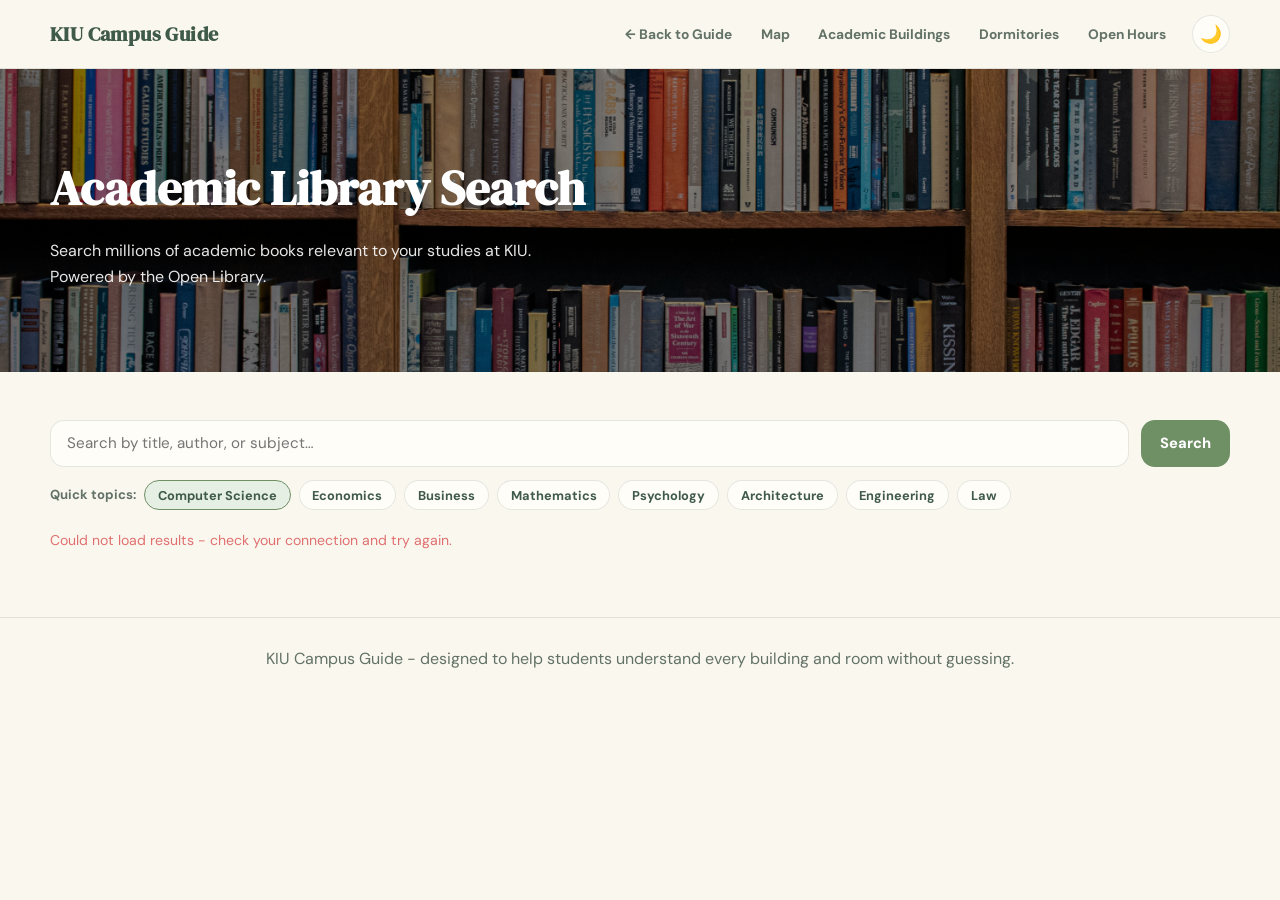
<file: library.html>
<!DOCTYPE html>
<html lang="en" data-theme="light">
<head>
<meta charset="UTF-8">
<meta name="viewport" content="width=device-width, initial-scale=1.0">
<title>Academic Library - KIU Campus Guide</title>
<link href="https://fonts.googleapis.com/css2?family=DM+Sans:wght@300;400;500;600;700&family=DM+Serif+Display:ital@0;1&display=swap" rel="stylesheet">
<link rel="stylesheet" href="style.css">
</head>
<body>

<nav id="main-nav">
  <div class="container nav-inner">
    <div class="brand"><a href="index.html" style="color:inherit;">KIU Campus Guide</a></div>
    <input type="checkbox" id="menu-toggle">
    <label for="menu-toggle" class="menu-icon">☰</label>
    <ul class="nav-links">
      <li><a href="index.html">← Back to Guide</a></li>
      <li><a href="index.html#map">Map</a></li>
      <li><a href="index.html#AcademicBuildings">Academic Buildings</a></li>
      <li><a href="index.html#Dormitories">Dormitories</a></li>
      <li><a href="index.html#hours">Open Hours</a></li>
    </ul>
    <button class="dark-toggle" id="dark-toggle" aria-label="Toggle dark mode">🌙</button>
  </div>
</nav>

<header class="lib-hero">
  <div class="container">
    <div class="lib-hero-inner">
      <div>
        <h1>Academic Library Search</h1>
        <p>Search millions of academic books relevant to your studies at KIU.<br> Powered by the Open Library.</p>
      </div>
    </div>
  </div>
</header>

<main>
<section id="library-search">
  <div class="container">

    <div class="book-search-bar">
      <input
        type="text"
        id="book-input"
        placeholder="Search by title, author, or subject…"
        autocomplete="off"
        aria-label="Search for academic books"
      >
      <button class="btn btn-primary" id="book-search-btn">Search</button>
    </div>

    <div class="quick-topics">
      <span class="topic-label">Quick topics:</span>
      <button class="topic-chip" data-query="computer science">Computer Science</button>
      <button class="topic-chip" data-query="economics">Economics</button>
      <button class="topic-chip" data-query="business management">Business</button>
      <button class="topic-chip" data-query="mathematics">Mathematics</button>
      <button class="topic-chip" data-query="psychology">Psychology</button>
      <button class="topic-chip" data-query="architecture">Architecture</button>
      <button class="topic-chip" data-query="engineering">Engineering</button>
      <button class="topic-chip" data-query="law">Law</button>
    </div>

    <div id="book-status" class="book-status" aria-live="polite"></div>
    <div id="book-results" class="book-grid"></div>

    <div id="book-pagination" class="book-pagination" style="display:none;">
      <button class="btn btn-secondary" id="page-prev" aria-label="Previous page">← Prev</button>
      <div id="page-indicator" class="page-indicator"></div>
      <button class="btn btn-secondary" id="page-next" aria-label="Next page">Next →</button>
    </div>

  </div>
</section>
</main>

<footer>
  <div class="container">
    KIU Campus Guide - designed to help students understand every building and room without guessing.
  </div>
</footer>

<script src="library.js"></script>
</body>
</html>
</file>
<file: style.css>
* { box-sizing: border-box; margin: 0; padding: 0; }

/*  LIGHT THEME (default)  */
:root {
  --bg:         #f5f1e8;
  --bg2:        #faf7ef;
  --panel:      #fffdf8;
  --text:       #203326;
  --muted:      #637266;
  --border:     rgba(32,51,38,.11);
  --shadow:     0 10px 26px rgba(32,51,38,.07);
  --radius:     18px;
  --green:      #6f8f65;
  --green-dark: #3f5a49;
  --green-soft: #e6efe3;
  --cream:      #fffaf1;
  --gold:       #a88944;
  --highlight:  rgba(111,143,101,.18);
}

/*  DARK THEME  */
[data-theme="dark"] {
  --bg:         #141a16;
  --bg2:        #1a2120;
  --panel:      #1f2b24;
  --text:       #e4ede6;
  --muted:      #8aaa90;
  --border:     rgba(255,255,255,.09);
  --shadow:     0 10px 26px rgba(0,0,0,.35);
  --green:      #7aaa6e;
  --green-dark: #9ecf91;
  --green-soft: #1e3023;
  --cream:      #1f2b24;
  --gold:       #c9aa5e;
  --highlight:  rgba(122,170,110,.22);
}

html { scroll-behavior: smooth; }

body {
  font-family: 'DM Sans', sans-serif;
  background: var(--bg2);
  color: var(--text);
  line-height: 1.65;
  transition: background .3s, color .3s;
}

a { text-decoration: none; color: inherit; transition: all .2s ease; }
img { width: 100%; display: block; }

.container { width: min(1180px, calc(100% - 28px)); margin: 0 auto; }

/*  NAVIGATION  */
nav {
  position: sticky; top: 0; z-index: 30;
  background: color-mix(in srgb, var(--bg2) 92%, transparent);
  backdrop-filter: blur(14px);
  border-bottom: 1px solid var(--border);
  transition: background .3s;
}

.nav-inner {
  min-height: 68px;
  display: flex; align-items: center;
  justify-content: space-between;
  gap: 14px; padding: .7rem 0;
}

.brand {
  font-family: 'DM Serif Display', serif;
  font-size: 1.25rem; font-weight: 600;
  color: var(--green-dark); letter-spacing: .4px; flex-shrink: 0;
}

.nav-links {
  display: flex; flex-wrap: wrap; gap: .3rem;
  list-style: none; justify-content: flex-end; flex: 1;
}

.nav-links a {
  color: var(--muted); font-size: .86rem; font-weight: 700;
  padding: .45rem .75rem; border-radius: 999px;
}

.nav-links a:hover, .nav-links a:focus-visible,
.nav-links a.nav-active {
  background: var(--green-soft); color: var(--green-dark);
  transform: translateY(-1px); outline: none;
}

.nav-library-link {
  background: var(--green-soft) !important;
  color: var(--green-dark) !important;
}

/* Dark mode toggle */
.dark-toggle {
  flex-shrink: 0;
  width: 38px; height: 38px;
  border-radius: 50%; border: 1.5px solid var(--border);
  background: var(--panel); color: var(--text);
  font-size: 1.1rem; cursor: pointer;
  display: flex; align-items: center; justify-content: center;
  transition: all .2s ease;
}
.dark-toggle:hover { transform: rotate(20deg) scale(1.1); }

/*  HERO  */
.hero {
  padding: 4rem 0 2.8rem;
  background:
    radial-gradient(circle at top right, rgba(111,143,101,.14), transparent 26%),
    radial-gradient(circle at left bottom, rgba(168,137,68,.08), transparent 22%),
    linear-gradient(135deg, var(--bg2) 0%, var(--bg) 100%);
}

.hero-grid {
  display: grid; grid-template-columns: 1.12fr .88fr;
  gap: 24px; align-items: center;
}

.hero h1 {
  font-family: 'DM Serif Display', serif;
  font-size: clamp(2.35rem, 4vw, 4rem);
  line-height: 1.04; color: var(--green-dark);
  margin-bottom: 1rem; animation: fadeUp .7s ease both;
}

.hero p {
  max-width: 58ch; color: var(--muted);
  font-size: 1.03rem; margin-bottom: 1.5rem;
  animation: fadeUp .8s ease both;
}

.actions { display: flex; flex-wrap: wrap; gap: .8rem; animation: fadeUp .9s ease both; }

/* Buttons */
.btn {
  display: inline-flex; align-items: center; justify-content: center;
  padding: .82rem 1.18rem; border-radius: 14px;
  font-weight: 800; font-size: .92rem; cursor: pointer;
  border: none; font-family: 'DM Sans', sans-serif;
  transition: transform .2s ease, box-shadow .2s ease, background-color .2s ease;
}
.btn:hover, .btn:focus-visible { transform: translateY(-2px); }
.btn-primary  { background: var(--green); color: #fff; }
.btn-primary:hover { box-shadow: 0 12px 22px rgba(111,143,101,.2); }
.btn-secondary { background: var(--panel); border: 1px solid var(--border); color: var(--green-dark); }
.btn-secondary:hover { background: var(--cream); box-shadow: 0 8px 18px rgba(32,51,38,.06); }

.hero-panel {
  background: color-mix(in srgb, var(--panel) 80%, transparent);
  border: 1px solid var(--border); border-radius: 22px;
  padding: 16px; box-shadow: var(--shadow); animation: fadeUp 1s ease both;
}
.hero-panel img { border-radius: 16px; height: 280px; object-fit: cover; margin-bottom: 12px; }
.hero-panel p   { margin: 0; color: var(--muted); }

.overview-bar {
  display: grid; grid-template-columns: repeat(auto-fit, minmax(160px, 1fr));
  gap: 1rem; margin-top: 1.2rem;
}
.overview-stat {
  background: color-mix(in srgb, var(--panel) 75%, transparent);
  border: 1px solid var(--border); border-radius: 16px; padding: 1rem;
  transition: transform .2s, box-shadow .2s;
}
.overview-stat:hover { transform: translateY(-2px); box-shadow: 0 12px 22px rgba(32,51,38,.08); }
.overview-stat strong { display: block; font-size: 1.18rem; color: var(--green-dark); margin-bottom: .15rem; }
.overview-stat span   { font-size: .86rem; color: var(--muted); }

/*  LIBRARY PAGE HERO  */
.lib-hero {
  padding: 3rem 0 2rem;
  background: linear-gradient(135deg, var(--bg2) 0%, var(--green-soft) 100%);
  border-bottom: 1px solid var(--border);
}
.lib-hero h1 {
  font-family: 'DM Serif Display', serif;
  font-size: clamp(2rem, 4vw, 3rem);
  color: var(--green-dark); margin-bottom: .6rem;
}
.lib-hero p { color: var(--muted); max-width: 60ch; font-size: 1rem; }
.lib-eyebrow {
  display: inline-block; padding: .3rem .8rem;
  border-radius: 999px; background: var(--green-soft);
  color: var(--green-dark); font-size: .78rem; font-weight: 800;
  margin-bottom: .75rem; border: 1px solid var(--border);
}

/*  SECTIONS  */
section { padding: 3rem 0; }
.section-head   { margin-bottom: 1.15rem; }
.section-title  {
  font-family: 'DM Serif Display', serif;
  font-size: clamp(1.7rem, 3vw, 2.18rem);
  margin-bottom: .35rem; color: var(--green-dark);
}
.section-subtitle { max-width: 70ch; color: var(--muted); }

.panel {
  background: var(--panel); border: 1px solid var(--border);
  border-radius: var(--radius); box-shadow: var(--shadow);
}

/*  CARDS  */
.quick-grid, .building-grid, .room-grid, .mini-grid, .three-col {
  display: grid; gap: 1rem;
}
.quick-grid    { grid-template-columns: repeat(auto-fit, minmax(190px, 1fr)); }
.building-grid { grid-template-columns: repeat(auto-fit, minmax(230px, 1fr)); }
.room-grid     { grid-template-columns: repeat(auto-fit, minmax(250px, 1fr)); }
.mini-grid     { grid-template-columns: repeat(auto-fit, minmax(260px, 1fr)); }
.three-col     { grid-template-columns: repeat(3, 1fr); }

.card {
  background: var(--panel); border: 1px solid var(--border);
  border-radius: var(--radius); overflow: hidden;
  transition: transform .2s ease, box-shadow .2s ease;
}
.card:hover { transform: translateY(-4px) scale(1.01); box-shadow: 0 14px 28px rgba(32,51,38,.09); }

.card-media { height: 256px; background: linear-gradient(135deg, var(--green-soft), var(--bg)); }
.card-media img { height: 100%; object-fit: cover; }
.card-body  { padding: 1rem; }
.card h3    { font-size: 1.03rem; margin-bottom: .35rem; color: var(--green-dark); }
.card p     { font-size: .86rem; color: var(--muted); }

/* Section highlight animation (from interactive map) */
.section-highlight {
  animation: sectionPulse 1.1s ease forwards;
  border-radius: 18px;
}
@keyframes sectionPulse {
  0%   { box-shadow: 0 0 0 0px rgba(111,143,101,0);    background-color: transparent; }
  20%  { box-shadow: 0 0 0 6px rgba(111,143,101,.35);   background-color: var(--highlight); }
  60%  { box-shadow: 0 0 0 6px rgba(111,143,101,.2);    background-color: var(--highlight); }
  100% { box-shadow: 0 0 0 0px rgba(111,143,101,0);    background-color: transparent; }
}

/*  BADGES  */
.badges { display: flex; flex-wrap: wrap; gap: .45rem; margin-top: .8rem; }
.badge {
  display: inline-flex; align-items: center;
  padding: .32rem .65rem; border-radius: 999px;
  background: var(--green-soft); color: var(--green-dark);
  font-size: .72rem; font-weight: 800;
}

/*  MAP  */
.map-wrap { display: grid; grid-template-columns: 1.25fr .75fr; gap: 1rem; align-items: stretch; }
.map-frame { height: 100%; min-height: 520px; overflow: hidden; border-radius: 18px; }
.map-frame iframe { width: 100%; height: 100%; border: 0; }
.map-panel { background: var(--panel); border: 1px solid var(--border); border-radius: var(--radius); box-shadow: var(--shadow); height: 100%; }

.map-key { padding: 1rem; }
.map-key h3 { font-size: 1.02rem; margin-bottom: .4rem; color: var(--green-dark); }
.map-key-hint { font-size: .8rem; color: var(--muted); margin-bottom: .7rem; font-style: italic; }

.map-list { list-style: none; display: grid; gap: .65rem; }

.map-list li {
  padding: .8rem .9rem;
  border: 1px solid var(--border); border-radius: 14px;
  background: var(--panel);
  transition: transform .2s ease, box-shadow .2s ease;
}
.map-list li:hover { transform: translateY(-2px); box-shadow: 0 10px 18px rgba(32,51,38,.06); }

/* Interactive click style - only on items with data-target */
.map-location-btn { cursor: pointer; }
.map-location-btn:hover { border-color: var(--green); background: var(--green-soft); }

.map-list strong { display: block; color: var(--green-dark); margin-bottom: .15rem; }
.map-list span   { font-size: .84rem; color: var(--muted); }

/*  COLUMNS & NOTES  */
.two-col { display: grid; grid-template-columns: repeat(2,1fr); gap: 1rem; }
.note {
  padding: 1rem 1.05rem;
  border-left: 4px solid var(--green);
  background: #f7fbf4;
  border-radius: 12px; color: var(--muted);
}
[data-theme="dark"] .note { background: color-mix(in srgb, var(--green-soft) 60%, var(--panel)); }
.tip {
  padding: 1rem 1.05rem; border-radius: 14px;
  background: #fff8e7; border: 1px solid rgba(168,137,68,.16); color: #745d18;
}

/* Mobile dark mode toggle inside hamburger menu */
.nav-dark-item { display: none; }

.dark-toggle-inline {
  width: 100%; text-align: left;
  padding: .8rem; border-radius: 999px; border: 1.5px solid var(--border);
  background: var(--panel); color: var(--text);
  font-size: .88rem; font-weight: 700; font-family: 'DM Sans', sans-serif;
  cursor: pointer; transition: all .2s ease;
}
.dark-toggle-inline:hover { background: var(--green-soft); color: var(--green-dark); }

/*  HOURS  */
.hours-grid { display: grid; grid-template-columns: repeat(auto-fit, minmax(240px, 1fr)); gap: 1rem; }
.hours-card { overflow: hidden; }
.hours-head { background: var(--green-dark); color: #fff; padding: .9rem 1rem; font-weight: 800; }
.hours-row  {
  display: flex; justify-content: space-between; gap: 1rem;
  padding: .78rem 1rem; border-top: 1px solid var(--border);
  background: var(--panel); font-size: .88rem;
}
.hours-row span:first-child { color: var(--muted); }

/*  LIBRARY / BOOK SEARCH  */
.book-search-bar { display: flex; gap: .75rem; margin-bottom: .85rem; }
.book-search-bar input {
  flex: 1; padding: .78rem 1rem;
  border: 1.5px solid var(--border); border-radius: 14px;
  font-family: 'DM Sans', sans-serif; font-size: .95rem;
  background: var(--panel); color: var(--text); outline: none;
  transition: border-color .2s, box-shadow .2s;
}
.book-search-bar input:focus {
  border-color: var(--green);
  box-shadow: 0 0 0 3px rgba(111,143,101,.12);
}

.quick-topics { display: flex; flex-wrap: wrap; align-items: center; gap: .5rem; margin-bottom: 1.2rem; }
.topic-label  { font-size: .82rem; color: var(--muted); font-weight: 700; }
.topic-chip {
  padding: .35rem .8rem; border-radius: 999px;
  border: 1.5px solid var(--border); background: var(--panel);
  color: var(--green-dark); font-size: .8rem; font-weight: 700;
  font-family: 'DM Sans', sans-serif; cursor: pointer;
  transition: all .2s ease;
}
.topic-chip:hover, .topic-chip.active { background: var(--green-soft); border-color: var(--green); }

.book-status       { font-size: .88rem; color: var(--muted); margin-bottom: 1rem; min-height: 1.4em; }
.book-status.error { color: #e07070; }

.book-grid { display: grid; grid-template-columns: repeat(auto-fill, minmax(190px, 1fr)); gap: 1rem; }

.book-card {
  background: var(--panel); border: 1px solid var(--border);
  border-radius: var(--radius); overflow: hidden;
  display: flex; flex-direction: column;
  transition: transform .2s ease, box-shadow .2s ease;
}
.book-card:hover { transform: translateY(-4px); box-shadow: 0 14px 28px rgba(32,51,38,.09); }

.book-cover {
  height: 190px;
  background: linear-gradient(135deg, var(--green-soft), var(--bg));
  display: flex; align-items: center; justify-content: center; overflow: hidden;
}
.book-cover img { height: 100%; width: 100%; object-fit: cover; }
.book-cover-placeholder { font-size: 3rem; opacity: .35; }

.book-info { padding: .85rem; flex: 1; display: flex; flex-direction: column; }
.book-title  { font-size: .88rem; font-weight: 700; color: var(--green-dark); margin-bottom: .2rem; line-height: 1.3; }
.book-author { font-size: .78rem; color: var(--muted); margin-bottom: .4rem; }
.book-year   { font-size: .75rem; color: var(--muted); margin-top: auto; padding-top: .4rem; }
.book-link {
  display: inline-flex; margin-top: .6rem; padding: .35rem .75rem;
  background: var(--green-soft); color: var(--green-dark);
  border-radius: 999px; font-size: .75rem; font-weight: 800;
  width: fit-content; transition: background .2s, transform .2s;
}
.book-link:hover { background: var(--green); color: #fff; transform: translateY(-1px); }

/* Spinner */
.spinner-wrap { grid-column: 1/-1; display: flex; justify-content: center; padding: 2.5rem; }
.spinner {
  width: 36px; height: 36px;
  border: 3px solid var(--border); border-top-color: var(--green);
  border-radius: 50%; animation: spin .8s linear infinite;
}
@keyframes spin { to { transform: rotate(360deg); } }

/* Pagination */
.book-pagination {
  display: flex; align-items: center; justify-content: center;
  gap: .5rem; margin-top: 1.8rem; flex-wrap: wrap;
}
.page-indicator { display: flex; align-items: center; gap: .35rem; flex-wrap: wrap; justify-content: center; }
.page-num-btn {
  min-width: 38px; height: 38px; padding: 0 .5rem;
  border-radius: 10px; border: 1.5px solid var(--border);
  background: var(--panel); color: var(--green-dark);
  font-size: .88rem; font-weight: 700;
  font-family: 'DM Sans', sans-serif; cursor: pointer;
  transition: all .18s ease;
}
.page-num-btn:hover:not(:disabled) { background: var(--green-soft); border-color: var(--green); }
.page-num-btn.active { background: var(--green); border-color: var(--green); color: #fff; cursor: default; }
.page-dots { font-size: .9rem; color: var(--muted); padding: 0 .1rem; user-select: none; }

/*  FOOTER  */
footer { padding: 1.8rem 0 2.2rem; color: var(--muted); text-align: center; border-top: 1px solid var(--border); }

/*  ANIMATIONS  */
@keyframes fadeUp {
  from { opacity: 0; transform: translateY(16px); }
  to   { opacity: 1; transform: translateY(0); }
}

/*  HAMBURGER  */
#menu-toggle { display: none; }
.menu-icon   { display: none; font-size: 1.8rem; cursor: pointer; color: var(--green-dark); }

/*  RESPONSIVE  */
@media (max-width: 768px) {
  .menu-icon { display: block; }
  .nav-inner { flex-direction: row; align-items: center; flex-wrap: wrap; }
  .nav-links { display: none; width: 100%; flex-direction: column; margin-top: .8rem; order: 3; }
  #menu-toggle:checked + .menu-icon + .nav-links { display: flex; }
  .nav-links a { display: block; width: 100%; padding: .8rem; }

  /* Dark toggle: hide icon button, show text item inside menu */
  .dark-toggle  { display: none; }
  .nav-dark-item { display: block; }

  .hero, .lib-hero { padding: 3.2rem 0 2.4rem; }
  .hero-grid, .map-wrap, .two-col, .three-col { grid-template-columns: 1fr; }
  .actions    { flex-direction: column; }
  .btn        { width: 100%; }
  .card-media { height: 220px; }
  .map-frame  { min-height: 360px; }
  .container  { width: min(100% - 18px, 1180px); }
  .book-search-bar { flex-direction: column; }
}

section       { scroll-margin-top: 32px; }
#start        { scroll-margin-top: 100px; }


.lib-hero {
  position: relative;
  padding: 5rem 0;
  border-bottom: 1px solid var(--border);

  background:
    linear-gradient(rgba(0,0,0,.45), rgba(0,0,0,.45)),
    url("Images/Library.jpg") center/cover no-repeat;

  color: #fff;
}

.lib-hero h1 {
  color: #fff;
}

.lib-hero p {
  color: rgba(255,255,255,.9);
}
</file>
